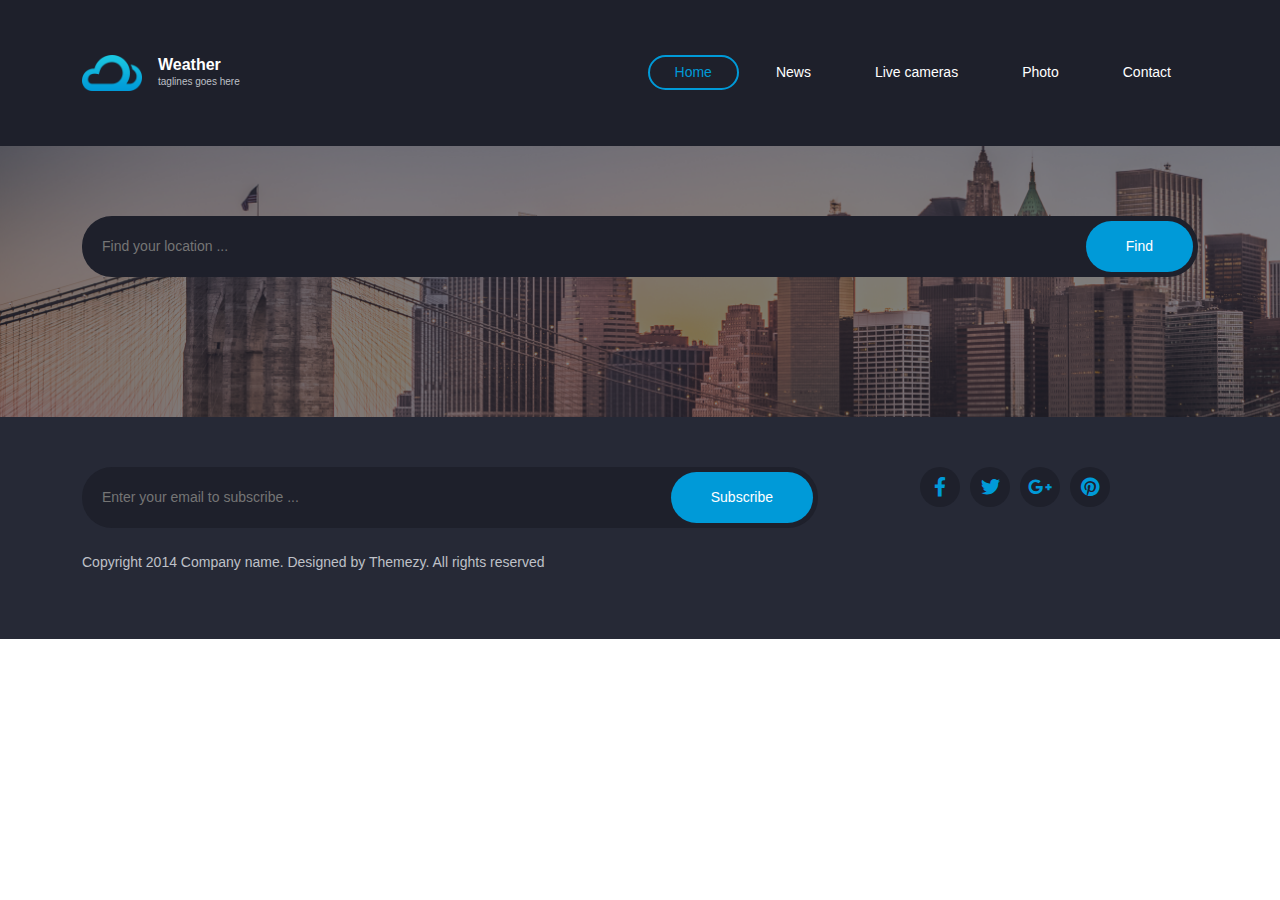
<file: index.html>
<!DOCTYPE html>
<html lang="en">
  <head>
    <meta charset="UTF-8" />
    <meta name="viewport" content="width=device-width, initial-scale=1.0" />
    <title>Assignment - 11 ( JS - 5 )</title>
    <link rel="icon" type="image/x-icon" href="imgs/cloud-icon.png" />
    <!-- stylesheets link -->
    <!-- font awesome -->
    <link rel="stylesheet" href="css/all.min.css" />
    <!-- bootstrap -->
    <link rel="stylesheet" href="css/bootstrap.min.css" />
    <!-- custom stylesheets -->
    <link rel="stylesheet" href="./css/style/index.css" />
    <link rel="stylesheet" href="css/media.css" />
  </head>
  <body>
    <!-- navbar -->
    <nav class="navbar navbar-expand-lg">
      <div class="container">
        <a
          class="navbar-brand d-flex justify-content-center align-items-center"
          href="index.html"
        >
          <div class="logo-img me-3">
            <img src="imgs/logo.png" alt="" class="img-fluid" />
          </div>
          <div
            class="logo-body d-flex justify-content-center align-items-start flex-column"
          >
            <h1 class="m-0">Weather</h1>
            <span>taglines goes here</span>
          </div>
        </a>
        <button
          class="navbar-toggler"
          type="button"
          data-bs-toggle="collapse"
          data-bs-target="#navbarSupportedContent"
          aria-controls="navbarSupportedContent"
          aria-expanded="false"
          aria-label="Toggle navigation"
        >
          <span class="navbar-toggler-icon"></span>
        </button>
        <div class="collapse navbar-collapse" id="navbarSupportedContent">
          <ul class="navbar-nav ms-auto mb-2 mb-lg-0">
            <li class="nav-item">
              <a class="nav-link active" aria-current="page" href="#">Home</a>
            </li>
            <li class="nav-item">
              <a class="nav-link" href="#">News</a>
            </li>
            <li class="nav-item">
              <a class="nav-link" href="#">Live cameras</a>
            </li>
            <li class="nav-item">
              <a class="nav-link" href="#">Photo</a>
            </li>
            <li class="nav-item">
              <a class="nav-link" href="pages/contact.html">Contact</a>
            </li>
          </ul>
        </div>
      </div>
    </nav>
    <!-- header -->
    <header>
      <div class="container">
        <form action="" class="location-search">
          <input
            type="text"
            name=""
            id="search"
            placeholder="Find your location ..."
          />
          <input type="button" value="Find" />
          <p
            id="errorMessage"
            class="text-warning p-3 d-none position-absolute"
          >
            Please enter a real location ..
          </p>
        </form>
        <div class="weather-body">
          <div class="row">
            <div class="col-md-4 p-0">
              <div id="todayWeather"></div>
            </div>
            <div class="col-md-4 p-0">
              <div id="tomorrowWeather"></div>
            </div>
            <div class="col-md-4 p-0">
              <div id="dayAfterTomorrowWeather"></div>
            </div>
          </div>
        </div>
      </div>
    </header>
    <!-- footer -->
    <footer>
      <div class="container">
        <div class="row">
          <div class="col-md-8">
            <form action="" class="location-search position-relative">
              <input
                type="text"
                name=""
                id=""
                placeholder="Enter your email to subscribe ..."
              />
              <input type="button" value="Subscribe" />
            </form>
          </div>
          <div class="col-md-4">
            <ul class="d-flex align-items-center justify-content-center">
              <li>
                <a href=""><i class="fa-brands fa-facebook-f"></i></a>
              </li>
              <li>
                <a href=""><i class="fa-brands fa-twitter"></i></a>
              </li>
              <li>
                <a href=""><i class="fa-brands fa-google-plus-g"></i></a>
              </li>
              <li>
                <a href=""><i class="fa-brands fa-pinterest"></i></a>
              </li>
            </ul>
          </div>
        </div>
        <p class="mt-4">
          Copyright 2014 Company name. Designed by Themezy. All rights reserved
        </p>
      </div>
    </footer>
    <script src="js/bootstrap.bundle.min.js"></script>
    <script src="js/custom.js"></script>
  </body>
</html>
</file>
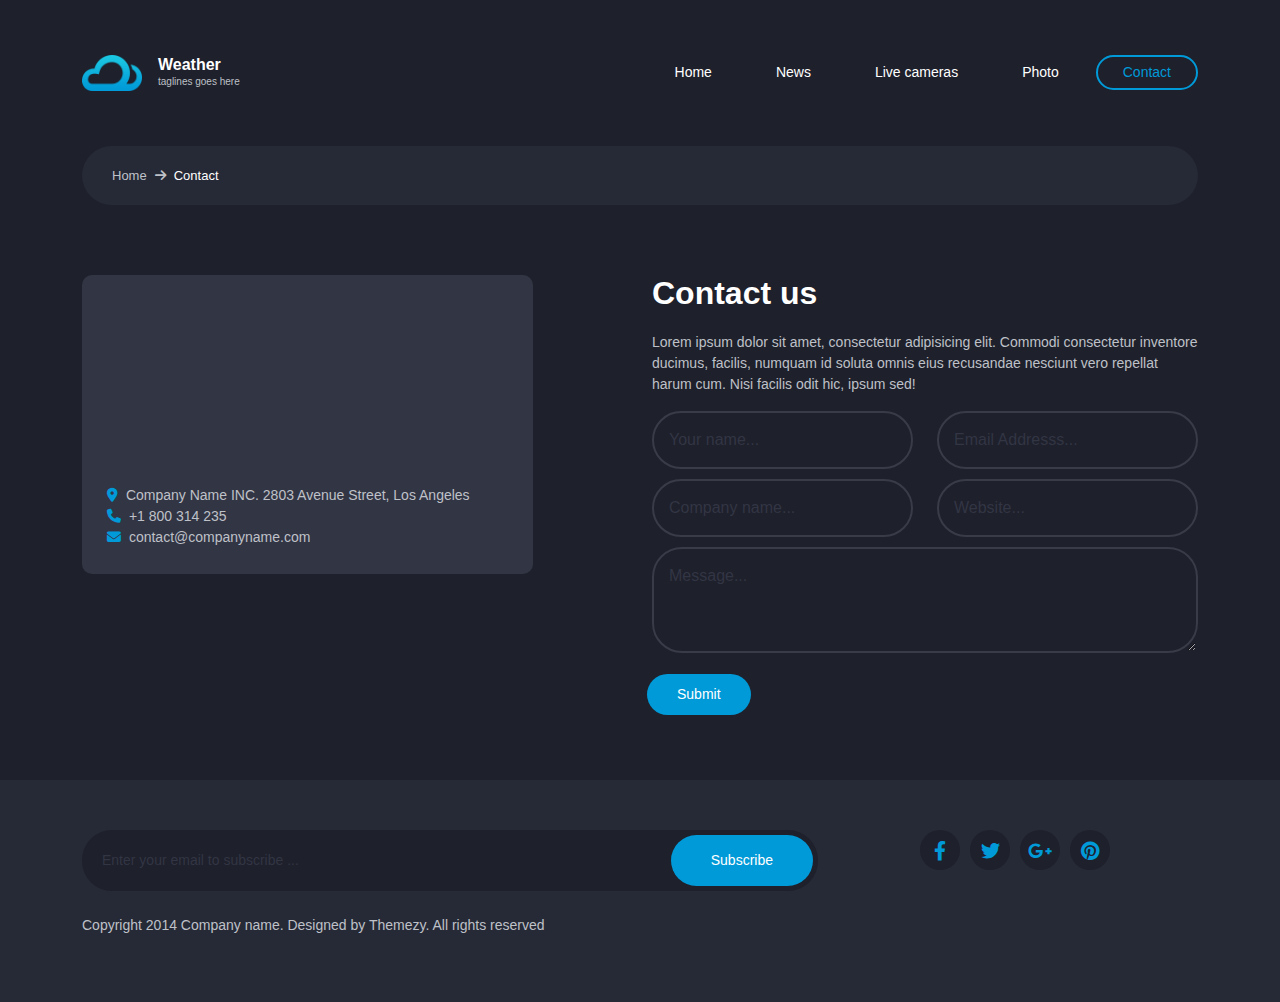
<file: pages/contact.html>
<!DOCTYPE html>
<html lang="en">
  <head>
    <meta charset="UTF-8" />
    <meta name="viewport" content="width=device-width, initial-scale=1.0" />
    <title>Assignment - 11 ( JS - 5 )</title>
    <link rel="icon" type="image/x-icon" href="../imgs/cloud-icon.png" />
    <!-- stylesheets link -->
    <!-- font awesome -->
    <link rel="stylesheet" href="../css/all.min.css" />
    <!-- bootstrap -->
    <link rel="stylesheet" href="../css/bootstrap.min.css" />
    <!-- custom stylesheets -->
    <link rel="stylesheet" href="../css/style/index.css" />
    <link rel="stylesheet" href="../css/style/conatct.css" />
    <link rel="stylesheet" href="../css/media.css" />
  </head>
  <body>
    <!-- navbar -->
    <nav class="navbar navbar-expand-lg">
      <div class="container">
        <a
          class="navbar-brand d-flex justify-content-center align-items-center"
          href="../index.html"
        >
          <div class="logo-img me-3">
            <img src="../imgs/logo.png" alt="" class="img-fluid" />
          </div>
          <div
            class="logo-body d-flex justify-content-center align-items-start flex-column"
          >
            <h1 class="m-0">Weather</h1>
            <span>taglines goes here</span>
          </div>
        </a>
        <button
          class="navbar-toggler"
          type="button"
          data-bs-toggle="collapse"
          data-bs-target="#navbarSupportedContent"
          aria-controls="navbarSupportedContent"
          aria-expanded="false"
          aria-label="Toggle navigation"
        >
          <span class="navbar-toggler-icon"></span>
        </button>
        <div class="collapse navbar-collapse" id="navbarSupportedContent">
          <ul class="navbar-nav ms-auto mb-2 mb-lg-0">
            <li class="nav-item">
              <a class="nav-link" aria-current="page" href="..//index.html"
                >Home</a
              >
            </li>
            <li class="nav-item">
              <a class="nav-link" href="#">News</a>
            </li>
            <li class="nav-item">
              <a class="nav-link" href="#">Live cameras</a>
            </li>
            <li class="nav-item">
              <a class="nav-link" href="#">Photo</a>
            </li>
            <li class="nav-item">
              <a class="nav-link active" href="">Contact</a>
            </li>
          </ul>
        </div>
      </div>
    </nav>
    <!-- body -->
    <section>
      <div class="container">
        <nav aria-label="breadcrumb">
          <ol class="breadcrumb align-items-center">
            <li class="breadcrumb-item me-2">
              <a href="../index.html">Home</a>
            </li>
            <i class="fa-solid fa-arrow-right me-2"></i>
            <li class="breadcrumb-item me-2 active" aria-current="page">
              Contact
            </li>
          </ol>
        </nav>
        <div class="body">
          <div class="row">
            <div class="col-md-5">
              <div class="location">
                <div
                  class="map"
                  data-latitude="-6.897789"
                  data-longitude="107.621735"
                ></div>
                <div class="location-details">
                  <ul>
                    <li>
                      <p class="m-0">
                        <i class="fa-solid fa-location-dot me-1"></i> Company
                        Name INC. 2803 Avenue Street, Los Angeles
                      </p>
                    </li>
                    <li>
                      <p class="m-0">
                        <i class="fa-solid fa-phone me-1"></i> +1 800 314 235
                      </p>
                    </li>
                    <li>
                      <p class="m-0">
                        <i class="fa-solid fa-envelope me-1"></i>
                        contact@companyname.com
                      </p>
                    </li>
                  </ul>
                </div>
              </div>
            </div>
            <div class="col-md-6 offset-md-1">
              <div class="contact-us">
                <h2 class="text-white">Contact us</h2>
                <p>
                  Lorem ipsum dolor sit amet, consectetur adipisicing elit.
                  Commodi consectetur inventore ducimus, facilis, numquam id
                  soluta omnis eius recusandae nesciunt vero repellat harum cum.
                  Nisi facilis odit hic, ipsum sed!
                </p>
                <form action="">
                  <div class="row">
                    <div class="col">
                      <input
                        type="text"
                        class="form-control"
                        placeholder="Your name..."
                        aria-label="First name"
                      />
                    </div>
                    <div class="col">
                      <input
                        type="text"
                        class="form-control"
                        placeholder="Email Addresss..."
                        aria-label="Last name"
                      />
                    </div>
                  </div>
                  <div class="row">
                    <div class="col">
                      <input
                        type="text"
                        class="form-control"
                        placeholder="Company name..."
                        aria-label="First name"
                      />
                    </div>
                    <div class="col">
                      <input
                        type="text"
                        class="form-control"
                        placeholder="Website..."
                        aria-label="Last name"
                      />
                    </div>
                  </div>
                  <div class="mb-3">
                    <textarea
                      class="form-control"
                      id="exampleFormControlTextarea1"
                      rows="3"
                      placeholder="Message..."
                    ></textarea>
                  </div>
                  <input
                    type="button"
                    value="Submit"
                    class="position-relative"
                  />
                </form>
              </div>
            </div>
          </div>
        </div>
      </div>
    </section>
    <!-- footer -->
    <footer>
      <div class="container">
        <div class="row">
          <div class="col-md-8">
            <form action="" class="location-search position-relative">
              <input
                type="text"
                name=""
                id=""
                placeholder="Enter your email to subscribe ..."
              />
              <input type="button" value="Subscribe" />
            </form>
          </div>
          <div class="col-md-4">
            <ul class="d-flex align-items-center justify-content-center">
              <li>
                <a href=""><i class="fa-brands fa-facebook-f"></i></a>
              </li>
              <li>
                <a href=""><i class="fa-brands fa-twitter"></i></a>
              </li>
              <li>
                <a href=""><i class="fa-brands fa-google-plus-g"></i></a>
              </li>
              <li>
                <a href=""><i class="fa-brands fa-pinterest"></i></a>
              </li>
            </ul>
          </div>
        </div>
        <p class="mt-4">
          Copyright 2014 Company name. Designed by Themezy. All rights reserved
        </p>
      </div>
    </footer>
    <script src="../js/bootstrap.bundle.min.js"></script>
    <script src="../js/custom.js"></script>
  </body>
</html>
</file>
<file: css/style/index.css>
/* global */
:root {
  --main-color: #009ad8;
  --main-background-color: #1e202b;
  --secondary-background-color: #323544;
  --text-color: #bfc1c8;
  --white-color: #fff;
}
body {
  color: var(--text-color);
  font-family: "Roboto", "Open Sans", sans-serif;
  font-size: 14px;
  font-weight: 300;
  line-height: 1.5;
}
h1,
h2,
h3,
h4,
h5,
h6 {
  font-weight: 700;
  margin: 0 0 20px;
  line-height: normal;
}
ul {
  list-style: none;
  padding: 0;
}
input {
  outline: none;
  border: none;
  padding: 10px;
  border-radius: 30px;
}
a {
  text-decoration: none;
}
input[type="text"] {
  width: 100%;
  padding: 20px 50px 20px 20px;
  background: var(--main-background-color);
  color: var(--white-color);
}
input[type="button"] {
  position: absolute;
  top: 5px;
  right: 5px;
  bottom: 5px;
  padding: 0 40px;
  background-color: var(--main-color);
  color: var(--white-color);
}
/* nav bar */
nav {
  background-color: var(--main-background-color);
  padding: 50px 0 !important;
}
nav .navbar-brand .logo-img {
  width: 60px;
}
nav .navbar-brand .logo-body h1 {
  font-size: 16px;
  margin-bottom: 5px;
  color: var(--white-color);
}
nav .navbar-brand .logo-body span {
  font-size: 10px;
  color: var(--text-color);
}
nav .navbar-nav .nav-item {
  float: left;
  margin-left: 10px;
}
nav .navbar-nav .nav-item a {
  padding: 5px 25px !important;
  border: 2px solid transparent;
  border-radius: 30px;
  color: var(--white-color);
  transition: 0.3s ease;
  font-weight: 400;
}
nav .navbar-nav .nav-item a:hover,
.navbar-nav .nav-link.active {
  border-color: var(--main-color);
  color: var(--main-color);
}
/* header */
header {
  background-image: url(../../imgs/header.png);
  background-size: auto 350px !important;
  background-repeat: no-repeat;
  background-size: cover;
  padding: 70px 0;
  background-color: var(--main-background-color);
}
/* header input */
header .location-search {
  position: relative;
  margin-bottom: 70px;
}
/* header weather */
header .weather-body {
  border-radius: 10px;
}
.weather {
  min-height: 350px;
}
header .weather-body .today-weather {
  background-color: var(--secondary-background-color);
  border-top-left-radius: 10px;
  border-bottom-left-radius: 10px;
}
header .weather-body .today-weather .today-information,
.other-day-information {
  display: flex;
  justify-content: space-between;
  align-items: center;
  padding: 10px;
  background: rgba(0, 0, 0, 0.1);
}
header .weather-body .today-weather .today-information p {
  margin: 0;
}
.weather-details {
  padding: 30px 20px;
  min-height: 350px;
}
.weather-details > p {
  font-size: 18px;
  font-weight: 400;
  margin: 0;
}
.today-degree h2 {
  margin: 0;
  font-size: 6rem;
  color: var(--white-color);
}
.today-degree i {
  font-size: 4rem;
  color: #eaaa07;
}
.other-day-weather {
  background-color: #262936;
}
.today-weather-information > p {
  color: var(--main-color);
  margin: 20px 0;
}
.other-day-weather .weather-details .other-day-degree i {
  font-size: 1.5rem;
  margin: 20px 0;
  color: #eaaa07;
}
.other-day-weather .weather-details .other-day-degree h2 {
  font-size: 2rem;
  color: var(--white-color);
  margin: 10px;
}
.other-day-weather-information {
  color: var(--main-color);
}
.day-after-tomorrow {
  background-color: var(--secondary-background-color);
  border-top-right-radius: 10px;
  border-bottom-right-radius: 10px;
}
/* footer */
footer {
  padding: 50px 0;
  background-color: #262936;
}
footer li {
  margin-right: 10px;
}
footer a {
  font-size: 1.2rem;
  border-radius: 50%;
  background: var(--main-background-color);
  color: var(--main-color);
  display: flex;
  align-items: center;
  justify-content: center;
  width: 40px;
  height: 40px;
  transition: 0.3s ease;
}
footer li:hover a {
  background-color: var(--main-color);
  color: var(--white-color);
}
</file>
<file: css/media.css>
@media (min-width: 1400px) {
  .login .container {
    height: calc(100vh - 100px);
  }
}
@media (max-width: 1400px) {
  header .weather-body .today-weather {
    border-radius: 0;
  }
  .day-after-tomorrow {
    border-radius: 0;
  }
}
@media (min-width: 768px) and (max-width: 991.98px) {
  .today-degree h2 {
    font-size: 4rem;
  }
}
@media (max-width: 991.98px) {
  .navbar-toggler {
    border-color: var(--main-color);
  }
  .navbar-toggler:focus {
    box-shadow: 0 0 0 var(--bs-navbar-toggler-focus-width) var(--main-color);
  }
  .navbar-toggler-icon {
    background-image: url("data:image/svg+xml,%3csvg xmlns='http://www.w3.org/2000/svg' viewBox='0 0 30 30'%3e%3cpath stroke='rgba%28255, 255, 255, 0.75%29' stroke-linecap='round' stroke-miterlimit='10' stroke-width='2' d='M4 7h22M4 15h22M4 23h22'/%3e%3c/svg%3e");
  }
  .navbar-collapse {
    margin-top: 50px;
  }
}
@media (max-width: 768px) {
  footer ul {
    margin-top: 30px;
  }
  .contact-us {
    margin-top: 30px;
  }
}
</file>
<file: css/style/conatct.css>
section {
  background-color: var(--main-background-color);
}
section nav {
  background: #262936;
  border-radius: 40px;
  padding: 20px 30px !important;
  font-size: 13px;
}
section .breadcrumb {
  margin: 0;
}
section .breadcrumb a {
  color: var(--text-color);
}
section .breadcrumb a:hover {
  text-decoration: underline;
}
section .breadcrumb li {
  color: var(--white-color) !important;
}
.body {
  padding: 70px 0;
}
.location {
  padding: 10px 25px;
  background-color: var(--secondary-background-color);
  border-radius: 10px;
}
.map {
  padding: 100px;
}
.location .location-details i {
  color: var(--main-color);
}
.body .contact-us .form-control {
  width: 100%;
  padding: 15px;
  margin-bottom: 10px;
  color: white;
  border: 2px solid #393c48;
  background: transparent;
  border-radius: 30px;
  transition: 0.3s ease;
}
.body .contact-us .form-control:hover {
  border-color: var(--main-color);
}
::placeholder {
  color: var(--secondary-background-color) !important;
}
.form-control:focus {
  outline: 0;
  box-shadow: unset;
  border-color: var(--main-color) !important;
}
.body .contact-us input[type="button"] {
  padding: 10px 30px;
}
</file>
